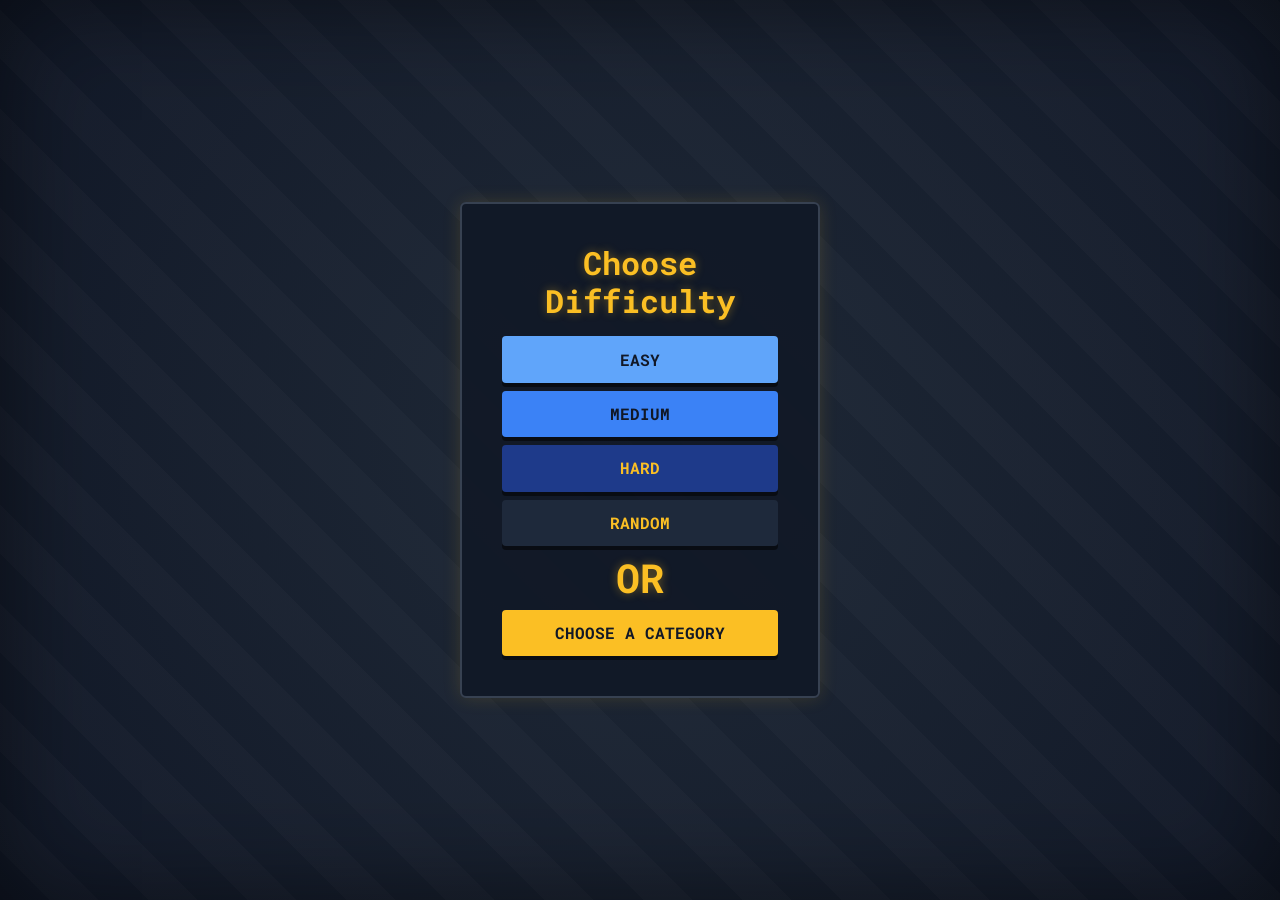
<file: index.html>
<!doctype html>
<html lang="en">

<head>
  <meta charset="utf-8" />
  <meta name="viewport" content="width=device-width,initial-scale=1" />
  <title>Hangman Setup</title>
  <!-- Google Fonts: Roboto Mono and IBM Plex Mono -->
  <link rel="preconnect" href="https://fonts.googleapis.com">
  <link rel="preconnect" href="https://fonts.gstatic.com" crossorigin>
  <link
    href="https://fonts.googleapis.com/css2?family=Roboto+Mono:wght@400;500;600;700&family=IBM+Plex+Mono:wght@400;600;700&display=swap"
    rel="stylesheet">
  <!-- Bootstrap CSS -->
  <link href="https://cdn.jsdelivr.net/npm/bootstrap@5.3.2/dist/css/bootstrap.min.css" rel="stylesheet">
  <link rel="stylesheet" href="styles.css">
</head>

<body>
  <main class="container">

    <div class="setup-wrapper">
      <div class="card">
        <div class="card-body text-center">

          <h2 class="mb-3">Choose Difficulty</h2>

          <a href="setup.html?mode=easy"><button class="btn-easy mb-2">Easy</button></a>
        

          <a href="setup.html?mode=medium"><button class="btn-medium mb-2">Medium</button></a>
          

          <a href="setup.html?mode=hard"><button class="btn-hard mb-2">Hard</button></a>
       

          <a href="setup.html?mode=random"><button class="btn-random mb-2">Random</button></a>
        

          <h1>OR</h1>

          <a href="category.html"><button class="btn-category">Choose a Category</button></a>

        </div>
      </div>
    </div>

  </main>

</body>

</html>
</file>
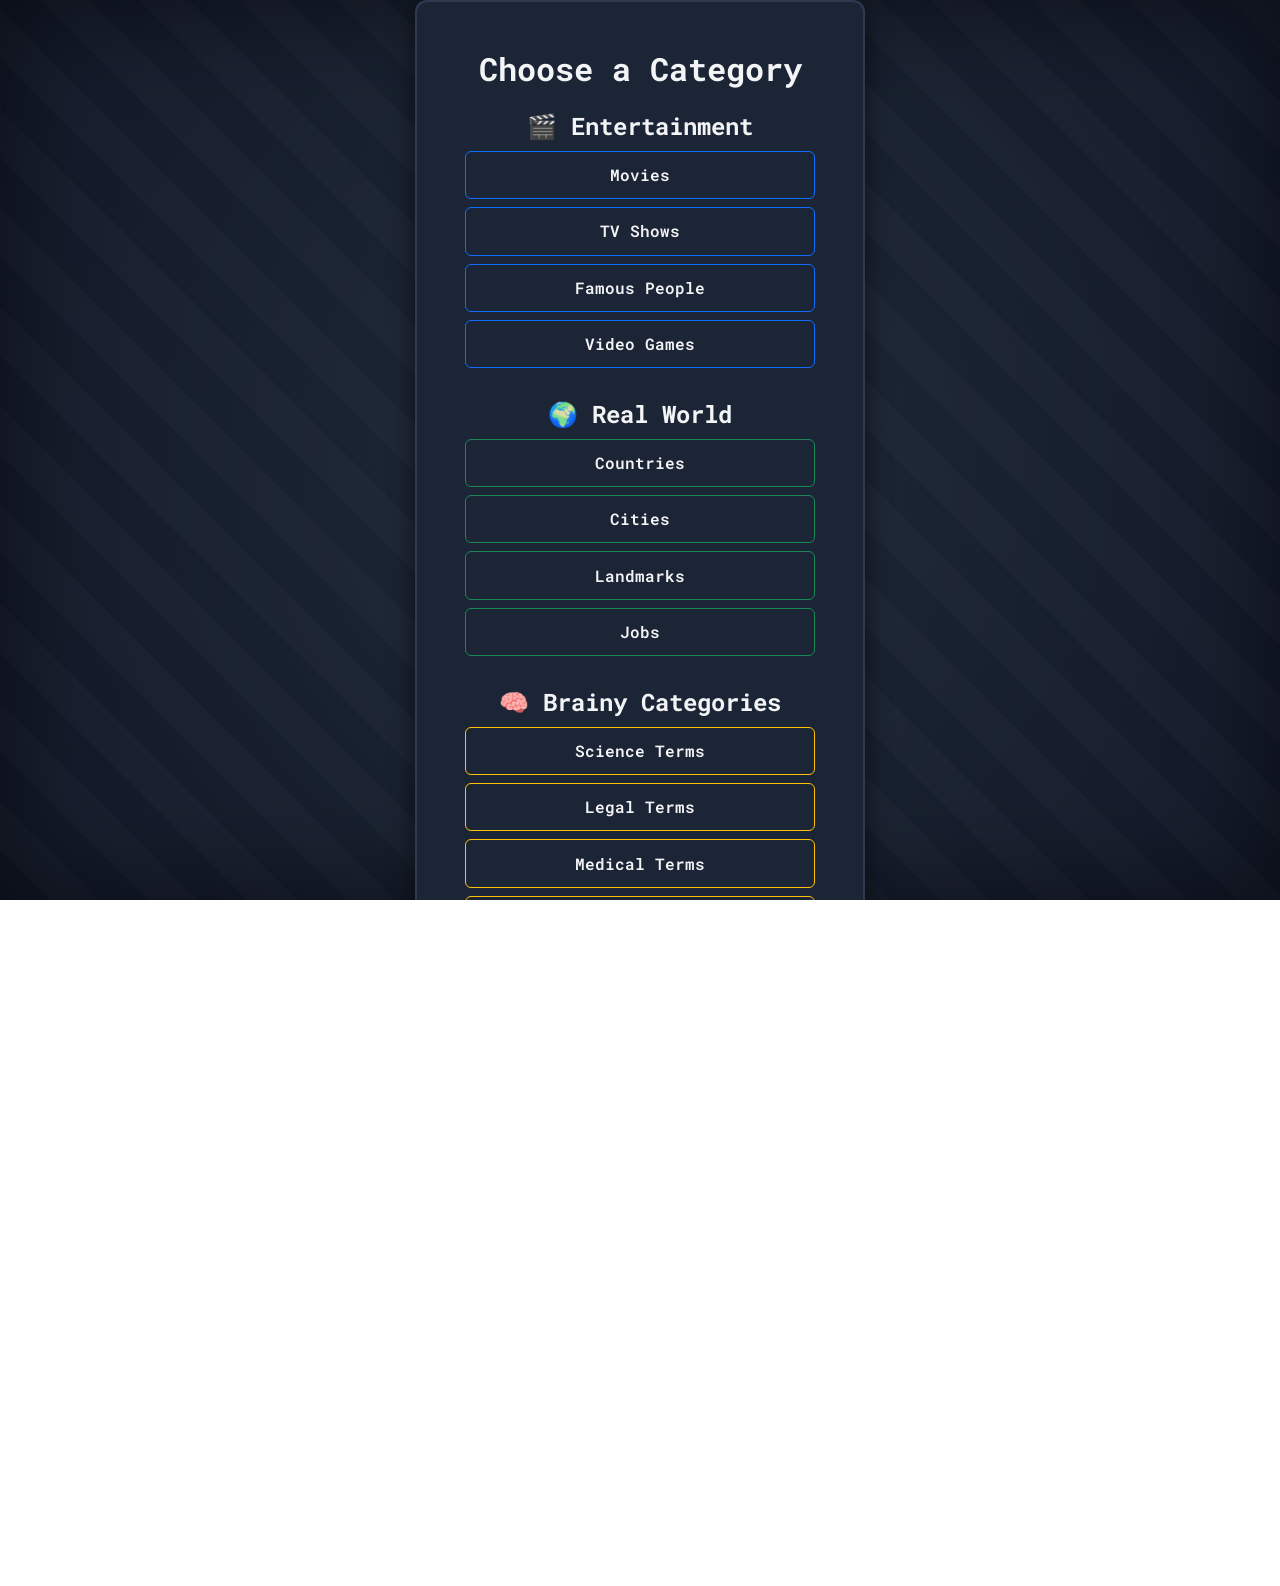
<file: category.html>
<!doctype html>
<html lang="en">

<head>
  <meta charset="utf-8" />
  <meta name="viewport" content="width=device-width,initial-scale=1" />
  <title>Choose a Category</title>

  <!-- Google Fonts -->
  <link rel="preconnect" href="https://fonts.googleapis.com">
  <link rel="preconnect" href="https://fonts.gstatic.com" crossorigin>
  <link
    href="https://fonts.googleapis.com/css2?family=Roboto+Mono:wght@400;500;600;700&family=IBM+Plex+Mono:wght@400;600;700&display=swap"
    rel="stylesheet">

  <!-- Bootstrap -->
  <link href="https://cdn.jsdelivr.net/npm/bootstrap@5.3.2/dist/css/bootstrap.min.css" rel="stylesheet">

  <link rel="stylesheet" href="styles.css">
</head>

<body>
  <main class="container mt-5">
    <!-- category-card is what your CSS targets -->
    <div class="card category-card mx-auto" style="max-width: 450px;">
      <div class="card-body text-center">

        <h2 class="mb-4">Choose a Category</h2>

        <!-- 🎬 Entertainment -->
        <h4 class="mt-3">🎬 Entertainment</h4>
        <button class="btn btn-outline-primary w-100 mb-2"
          onclick="location.href='setup.html?category=movies'">Movies</button>
        <button class="btn btn-outline-primary w-100 mb-2" onclick="location.href='setup.html?category=tv'">TV
          Shows</button>
        <button class="btn btn-outline-primary w-100 mb-2"
          onclick="location.href='setup.html?category=celebrities'">Famous People</button>
        <button class="btn btn-outline-primary w-100 mb-3" onclick="location.href='setup.html?category=games'">Video
          Games</button>

        <!-- 🌍 Real World -->
        <h4 class="mt-3">🌍 Real World</h4>
        <button class="btn btn-outline-success w-100 mb-2"
          onclick="location.href='setup.html?category=countries'">Countries</button>
        <button class="btn btn-outline-success w-100 mb-2"
          onclick="location.href='setup.html?category=cities'">Cities</button>
        <button class="btn btn-outline-success w-100 mb-2"
          onclick="location.href='setup.html?category=landmarks'">Landmarks</button>
        <button class="btn btn-outline-success w-100 mb-3"
          onclick="location.href='setup.html?category=jobs'">Jobs</button>

        <!-- 🧠 Brainy Categories -->
        <h4 class="mt-3">🧠 Brainy Categories</h4>
        <button class="btn btn-outline-warning w-100 mb-2" onclick="location.href='setup.html?category=science'">Science
          Terms</button>
        <button class="btn btn-outline-warning w-100 mb-2" onclick="location.href='setup.html?category=legal'">Legal
          Terms</button>
        <button class="btn btn-outline-warning w-100 mb-2" onclick="location.href='setup.html?category=medical'">Medical
          Terms</button>
        <button class="btn btn-outline-warning w-100 mb-3"
          onclick="location.href='setup.html?category=technology'">Technology</button>

        <!-- 🍔 Everyday Stuff -->
        <h4 class="mt-3">🍔 Everyday Stuff</h4>
        <button class="btn btn-outline-info w-100 mb-2" onclick="location.href='setup.html?category=food'">Food &
          Drinks</button>
        <button class="btn btn-outline-info w-100 mb-2" onclick="location.href='setup.html?category=clothing'">Clothing
          Brands</button>
        <button class="btn btn-outline-info w-100 mb-2" onclick="location.href='setup.html?category=school'">School
          Subjects</button>
        <button class="btn btn-outline-info w-100 mb-3"
          onclick="location.href='setup.html?category=sports'">Sports</button>

        <!-- 🎮 Game-Friendly -->
        <h4 class="mt-3">🎮 Game-Friendly</h4>
        <button class="btn btn-outline-dark w-100 mb-2" onclick="location.href='setup.html?category=longwords'">Long
          Words</button>
        <button class="btn btn-outline-dark w-100 mb-2" onclick="location.href='setup.html?category=shortwords'">Short
          Words</button>
        <button class="btn btn-outline-dark w-100 mb-2"
          onclick="location.href='setup.html?category=difficult'">Difficult Words</button>
        <button class="btn btn-outline-dark w-100 mb-3" onclick="location.href='setup.html?category=compound'">Compound
          Words</button>

      </div>
    </div>
  </main>
</body>

</html>
</file>
<file: styles.css>
/* ---------------------------------------------------
   GLOBAL RESET & BASE PAGE STYLING
--------------------------------------------------- */
html,
body {
  margin: 0;
  padding: 0;
  width: 100%;
  max-width: 100%;
  overflow-x: hidden;
  height: 100%;
  font-family: 'Roboto Mono', 'IBM Plex Mono', monospace;
  color: #e5e7eb;

  background:
    repeating-linear-gradient(45deg,
      transparent 0 35px,
      rgba(255, 255, 255, 0.02) 35px 70px),
    radial-gradient(circle at center, #1F2937 0%, #111827 100%);
  background-attachment: scroll;
  box-shadow: inset 0 0 100px rgba(0, 0, 0, 0.5);
}

/* Remove Bootstrap container limits */
main,
.container,
.container-fluid {
  max-width: none !important;
  padding: 0 !important;
  margin: 0 !important;
}

/* ---------------------------------------------------
   SETUP PAGE WRAPPER (centers only setup page)
--------------------------------------------------- */
.setup-wrapper {
  min-height: 100vh;
  display: flex;
  justify-content: center;
  align-items: center;
}

/* ---------------------------------------------------
   SETUP PAGE CARD
--------------------------------------------------- */
.setup-wrapper .card {
  background: rgba(17, 24, 39, 0.92);
  border: 2px solid #374151;
  border-radius: 6px;
  padding: 1.5rem;
  width: 360px;
  box-shadow: 0 0 18px rgba(251, 191, 36, 0.15);
  transition: transform 0.2s ease, box-shadow 0.2s ease;
}

.setup-wrapper .card:hover {
  transform: translateY(-4px);
  box-shadow: 0 0 28px rgba(251, 191, 36, 0.25);
}

.setup-wrapper .card h2,
.setup-wrapper .card h1 {
  color: #FBBF24;
  font-weight: 900;
  text-shadow: 0 0 10px rgba(251, 191, 36, 0.4);
}

.setup-wrapper .card p {
  font-weight: 600;
  opacity: 0.85;
}

/* Setup page buttons ONLY */
.setup-wrapper .card button {
  font-family: 'Roboto Mono', monospace;
  font-weight: 700;
  padding: 0.7rem 1rem;
  border-radius: 4px;
  border: none;
  text-transform: uppercase;
  transition: all 0.15s ease-in-out;
  box-shadow: 0 4px 0 rgba(0, 0, 0, 0.5);
  width: 100%;
}

/* ---------------------------------------------------
   DIFFICULTY BUTTONS
--------------------------------------------------- */
.btn-easy {
  background-color: #60a5fa !important;
  color: #111827 !important;
}

.btn-easy:hover {
  background-color: #3b82f6 !important;
  transform: translateY(-2px);
}

.btn-medium {
  background-color: #3b82f6 !important;
  color: #111827 !important;
}

.btn-medium:hover {
  background-color: #2563eb !important;
  transform: translateY(-2px);
}

.btn-hard {
  background-color: #1e3a8a !important;
  color: #FBBF24 !important;
}

.btn-hard:hover {
  background-color: #1e40af !important;
  transform: translateY(-2px);
}

.btn-random {
  background-color: #1e293b !important;
  color: #FBBF24 !important;
}

.btn-random:hover {
  background-color: #0f172a !important;
  transform: translateY(-2px);
}

.btn-category {
  background-color: #FBBF24 !important;
  color: #111827 !important;
}

.btn-category:hover {
  background-color: #F59E0B !important;
  transform: translateY(-2px);
}

/* ---------------------------------------------------
   BACK BUTTON — FIXED BOTTOM-LEFT
--------------------------------------------------- */
.back-button {
  position: fixed;
  bottom: 20px;
  left: 20px;
  z-index: 9999;

  background-color: #4b5563;
  color: #e5e7eb;
  font-weight: 700;
  font-size: 1rem;
  padding: 0.6rem 1.2rem;
  border-radius: 4px;
  border: none;

  display: inline-flex;
  align-items: center;
  gap: 0.45rem;

  box-shadow: 0 4px 0 #1f2937;
  cursor: pointer;
  transition: all 0.15s ease-in-out;
}

.back-button:hover {
  background-color: #64748b;
  transform: translateY(-2px);
}

.back-button:active {
  transform: translateY(2px);
}

/* ---------------------------------------------------
   HANGMAN GAME STYLES
--------------------------------------------------- */
.hangman-stage {
  position: relative;
  width: 280px;
  height: 360px;
  max-width: 92vw;
  max-height: 50vh;
  background: #111827;
  border: 2px solid #374151;
  box-shadow: inset 0 2px 4px rgba(0, 0, 0, 0.3);
  margin: 2rem auto;
  transition: transform 0.1s ease;
}

.hangman-stage.shake {
  animation: shake 0.5s ease-in-out;
}

@keyframes shake {

  0%,
  100% {
    transform: translateX(0);
  }

  10%,
  30%,
  50%,
  70%,
  90% {
    transform: translateX(-5px);
  }

  20%,
  40%,
  60%,
  80% {
    transform: translateX(5px);
  }
}

.hangman-stage img {
  width: 100%;
  height: 100%;
  object-fit: contain;
  transition: opacity 0.4s ease-in-out;
}

.fade-out {
  opacity: 0;
}

.fade-in {
  opacity: 1;
}

/* ---------------------------------------------------
   WORD DISPLAY
--------------------------------------------------- */
#wordDisplay {
  display: inline-block;
  position: relative;
  margin: 0.6rem auto;
  padding-bottom: 0.4rem;
  min-width: 10ch;
  font-weight: 700;
  font-size: 2rem;
  letter-spacing: 0.4rem;
  text-align: center;
  white-space: nowrap;
}

#wordDisplay::after {
  content: '';
  position: absolute;
  left: 0;
  right: 0;
  bottom: 0.08rem;
  border-bottom: 3px solid #FBBF24;
}

/* ---------------------------------------------------
   WARNING MESSAGE
--------------------------------------------------- */
.warning {
  display: none;
  min-height: 1.2rem;
  margin-top: 0.2rem;
  text-align: center;
  color: #FBBF24;
  font-weight: bold;
  font-size: 0.85rem;
}

/* ---------------------------------------------------
   INPUT + BUTTONS (GAME)
--------------------------------------------------- */
.input-buttons-container {
  display: flex;
  justify-content: center;
  align-items: center;
  gap: 0.5rem;
  margin-top: 0.25rem;
}

.form-control {
  width: auto;
  text-align: center;
  font-weight: 600;
  color: #e5e7eb;
  background-color: #1f2937;
  border: 1px solid #4b5563;
  border-radius: 2px;
}

.form-control:focus {
  border-color: #D97706;
  box-shadow: 0 0 0 3px rgba(217, 119, 6, 0.2);
}

/* ---------------------------------------------------
   ORIGINAL GUESS + RESET BUTTONS (RESTORED)
--------------------------------------------------- */
.btn-primary {
  background-color: #F59E0B !important;
  color: #111827 !important;
  font-weight: 700 !important;
  padding: 0.45rem 1rem !important;
  border-radius: 4px !important;
  border: none !important;
  box-shadow: 0 4px 0 #d97706 !important;
  text-transform: none !important;
  width: auto !important;
}

.btn-primary:hover {
  background-color: #FBBF24 !important;
  transform: translateY(-2px) !important;
}

.btn-primary:active {
  transform: translateY(2px) !important;
}

.btn-secondary {
  background-color: #4b5563 !important;
  color: #e5e7eb !important;
  font-weight: 700 !important;
  padding: 0.45rem 1rem !important;
  border-radius: 4px !important;
  border: none !important;
  box-shadow: 0 4px 0 #1f2937 !important;
  text-transform: none !important;
  width: auto !important;
}

.btn-secondary:hover {
  background-color: #64748b !important;
  transform: translateY(-2px) !important;
}

.btn-secondary:active {
  transform: translateY(2px) !important;
}

/* ---------------------------------------------------
   GAME OVER MESSAGE
--------------------------------------------------- */
#gameOverMessage.game-over {
  position: fixed;
  top: 40%;
  left: 50%;
  transform: translate(-50%, -50%);
  z-index: 9999;
  font-family: 'IBM Plex Mono', monospace;
  font-weight: 900;
  font-size: clamp(3rem, 11vw, 8rem);
  color: #FBBF24;
  text-transform: uppercase;
  opacity: 0;
  animation: gameOverFade 1.5s ease-out forwards;
  animation-delay: 1s;
}

@keyframes gameOverFade {
  0% {
    opacity: 0;
    filter: blur(4px);
  }

  100% {
    opacity: 1;
    filter: blur(0px);
  }
}

/* ---------------------------------------------------
   DANGER MODE OVERLAY
--------------------------------------------------- */
.danger-mode {
  position: fixed;
  inset: 0;
  pointer-events: none;
  z-index: 10000;
}

.danger-mode-active {
  animation: dangerFadeIn 0.6s ease-out forwards,
    dangerContract 2.2s infinite ease-in-out;
  background: radial-gradient(circle at center,
      rgba(0, 0, 0, 0) 50%,
      rgba(255, 0, 0, 0.18) 72%,
      rgba(255, 0, 0, 0.38) 100%);
}

@keyframes dangerFadeIn {
  0% {
    opacity: 0;
  }

  100% {
    opacity: 1;
  }
}

@keyframes dangerContract {
  0% {
    background-size: 100% 100%;
  }

  50% {
    background-size: 103% 103%;
  }

  100% {
    background-size: 100% 100%;
  }
}

/* ---------------------------------------------------
   CONFETTI
--------------------------------------------------- */
#confetti-container {
  position: fixed;
  inset: 0;
  pointer-events: none;
  z-index: 9998;
  overflow: hidden;
}

.confetti {
  position: absolute;
  border-radius: 2px;
  animation: confettiDrift 6s linear forwards;
}

@keyframes confettiDrift {
  0% {
    transform: translateY(-40vh) rotate(0deg);
    opacity: 1;
  }

  100% {
    transform: translateY(140vh) rotate(720deg);
    opacity: 0;
  }
}

/* ---------------------------------------------------
   STATS BOX
--------------------------------------------------- */
#statsContainer {
  position: fixed;
  top: 10px;
  left: 10px;
  z-index: 1000;
  background-color: rgba(34, 39, 79, 0.8);
  padding: 0.5rem 1rem;
  border-radius: 8px;
  box-shadow: 0 2px 6px rgba(0, 0, 0, 0.2);
}

#statsContainer p {
  margin: 0.2rem 0;
  font-weight: 600;
}

/* ---------------------------------------------------
   INSTRUCTIONS PANEL
--------------------------------------------------- */
.instructions-slideout {
  position: fixed;
  top: 0;
  right: 0;
  width: 260px;
  z-index: 9999;
  pointer-events: none;
}

.instructions-tab {
  width: 100%;
  text-align: center;
  background-color: #4b5563;
  color: #e5e7eb;
  padding: 12px 0;
  font-weight: 700;
  border-radius: 0 0 0 8px;
  cursor: pointer;
  box-shadow: 0 0 8px rgba(251, 191, 36, 0.4);
  pointer-events: auto;
  position: relative;
  z-index: 2;
}

.instructions-content {
  width: 100%;
  background: rgba(17, 24, 39, 0.95);
  border-bottom: 2px solid #FBBF24;
  border-radius: 0 0 0 8px;
  padding: 20px;
  transform: translateY(-100%);
  transition: transform 0.35s ease-in-out;
  box-shadow: 0 0 12px rgba(251, 191, 36, 0.4);
  pointer-events: auto;
  position: relative;
  z-index: 1;
}

.instructions-slideout.active .instructions-content {
  transform: translateY(0);
}

/* ---------------------------------------------------
   GLOBAL RESET & BASE PAGE STYLING
--------------------------------------------------- */
html,
body {
  margin: 0;
  padding: 0;
  width: 100%;
  max-width: 100%;
  overflow-x: hidden;
  height: 100%;
  font-family: 'Roboto Mono', 'IBM Plex Mono', monospace;
  color: #e5e7eb;

  background:
    repeating-linear-gradient(45deg,
      transparent 0 35px,
      rgba(255, 255, 255, 0.02) 35px 70px),
    radial-gradient(circle at center, #1F2937 0%, #111827 100%);
  background-attachment: scroll;
  box-shadow: inset 0 0 100px rgba(0, 0, 0, 0.5);
}

main,
.container,
.container-fluid {
  max-width: none !important;
  padding: 0 !important;
  margin: 0 !important;
}

/* ---------------------------------------------------
   SETUP PAGE WRAPPER
--------------------------------------------------- */
.setup-wrapper {
  min-height: 100vh;
  display: flex;
  justify-content: center;
  align-items: center;
}

/* ---------------------------------------------------
   SETUP PAGE CARD
--------------------------------------------------- */
.setup-wrapper .card {
  background: rgba(17, 24, 39, 0.92);
  border: 2px solid #374151;
  border-radius: 6px;
  padding: 1.5rem;
  width: 360px;
  box-shadow: 0 0 18px rgba(251, 191, 36, 0.15);
  transition: transform 0.2s ease, box-shadow 0.2s ease;
}

.setup-wrapper .card:hover {
  transform: translateY(-4px);
  box-shadow: 0 0 28px rgba(251, 191, 36, 0.25);
}

.setup-wrapper .card h2,
.setup-wrapper .card h1 {
  color: #FBBF24;
  font-weight: 900;
  text-shadow: 0 0 10px rgba(251, 191, 36, 0.4);
}

.setup-wrapper .card p {
  font-weight: 600;
  opacity: 0.85;
}

.setup-wrapper .card button {
  font-family: 'Roboto Mono', monospace;
  font-weight: 700;
  padding: 0.7rem 1rem;
  border-radius: 4px;
  border: none;
  text-transform: uppercase;
  transition: all 0.15s ease-in-out;
  box-shadow: 0 4px 0 rgba(0, 0, 0, 0.5);
  width: 100%;
}

/* ---------------------------------------------------
   DIFFICULTY BUTTONS
--------------------------------------------------- */
.btn-easy {
  background-color: #60a5fa !important;
  color: #111827 !important;
}

.btn-easy:hover {
  background-color: #3b82f6 !important;
  transform: translateY(-2px);
}

.btn-medium {
  background-color: #3b82f6 !important;
  color: #111827 !important;
}

.btn-medium:hover {
  background-color: #2563eb !important;
  transform: translateY(-2px);
}

.btn-hard {
  background-color: #1e3a8a !important;
  color: #FBBF24 !important;
}

.btn-hard:hover {
  background-color: #1e40af !important;
  transform: translateY(-2px);
}

.btn-random {
  background-color: #1e293b !important;
  color: #FBBF24 !important;
}

.btn-random:hover {
  background-color: #0f172a !important;
  transform: translateY(-2px);
}

.btn-category {
  background-color: #FBBF24 !important;
  color: #111827 !important;
}

.btn-category:hover {
  background-color: #F59E0B !important;
  transform: translateY(-2px);
}

/* ---------------------------------------------------
   BACK BUTTON
--------------------------------------------------- */
.back-button {
  position: fixed;
  bottom: 20px;
  left: 20px;
  z-index: 9999;
  background-color: #4b5563;
  color: #e5e7eb;
  font-weight: 700;
  font-size: 1rem;
  padding: 0.6rem 1.2rem;
  border-radius: 4px;
  border: none;
  display: inline-flex;
  align-items: center;
  gap: 0.45rem;
  box-shadow: 0 4px 0 #1f2937;
  cursor: pointer;
  transition: all 0.15s ease-in-out;
}

.back-button:hover {
  background-color: #64748b;
  transform: translateY(-2px);
}

.back-button:active {
  transform: translateY(2px);
}

/* ---------------------------------------------------
   HANGMAN GAME STYLES
--------------------------------------------------- */
.hangman-stage {
  position: relative;
  width: 280px;
  height: 360px;
  max-width: 92vw;
  max-height: 50vh;
  background: #111827;
  border: 2px solid #374151;
  box-shadow: inset 0 2px 4px rgba(0, 0, 0, 0.3);
  margin: 2rem auto;
  transition: transform 0.1s ease;
}

.hangman-stage.shake {
  animation: shake 0.5s ease-in-out;
}

@keyframes shake {

  0%,
  100% {
    transform: translateX(0);
  }

  10%,
  30%,
  50%,
  70%,
  90% {
    transform: translateX(-5px);
  }

  20%,
  40%,
  60%,
  80% {
    transform: translateX(5px);
  }
}

.hangman-stage img {
  width: 100%;
  height: 100%;
  object-fit: contain;
  transition: opacity 0.4s ease-in-out;
}

.fade-out {
  opacity: 0;
}

.fade-in {
  opacity: 1;
}

/* ---------------------------------------------------
   WORD DISPLAY
--------------------------------------------------- */
#wordDisplay {
  display: inline-block;
  position: relative;
  margin: 0.6rem auto;
  padding-bottom: 0.4rem;
  min-width: 10ch;
  font-weight: 700;
  font-size: 2rem;
  letter-spacing: 0.4rem;
  text-align: center;
  white-space: nowrap;
}

#wordDisplay::after {
  content: '';
  position: absolute;
  left: 0;
  right: 0;
  bottom: 0.08rem;
  border-bottom: 3px solid #FBBF24;
}

/* ---------------------------------------------------
   WARNING MESSAGE
--------------------------------------------------- */
.warning {
  display: none;
  min-height: 1.2rem;
  margin-top: 0.2rem;
  text-align: center;
  color: #FBBF24;
  font-weight: bold;
  font-size: 0.85rem;
}

/* ---------------------------------------------------
   INPUT + BUTTONS (GAME)
--------------------------------------------------- */
.input-buttons-container {
  display: flex;
  justify-content: center;
  align-items: center;
  gap: 0.5rem;
  margin-top: 0.25rem;
}

.form-control {
  width: auto;
  text-align: center;
  font-weight: 600;
  color: #e5e7eb;
  background-color: #1f2937;
  border: 1px solid #4b5563;
  border-radius: 2px;
}

.form-control:focus {
  border-color: #D97706;
  box-shadow: 0 0 0 3px rgba(217, 119, 6, 0.2);
}

/* ---------------------------------------------------
   GUESS + RESET BUTTONS (RESTORED)
--------------------------------------------------- */
.btn-primary {
  background-color: #F59E0B !important;
  color: #111827 !important;
  font-weight: 700 !important;
  padding: 0.45rem 1rem !important;
  border-radius: 4px !important;
  border: none !important;
  box-shadow: 0 4px 0 #d97706 !important;
  text-transform: none !important;
  width: auto !important;
}

.btn-primary:hover {
  background-color: #FBBF24 !important;
  transform: translateY(-2px) !important;
}

.btn-primary:active {
  transform: translateY(2px) !important;
}

.btn-secondary {
  background-color: #4b5563 !important;
  color: #e5e7eb !important;
  font-weight: 700 !important;
  padding: 0.45rem 1rem !important;
  border-radius: 4px !important;
  border: none !important;
  box-shadow: 0 4px 0 #1f2937 !important;
  text-transform: none !important;
  width: auto !important;
}

.btn-secondary:hover {
  background-color: #64748b !important;
  transform: translateY(-2px) !important;
}

.btn-secondary:active {
  transform: translateY(2px) !important;
}

/* ---------------------------------------------------
   CATEGORY PAGE — DARK BUT READABLE
--------------------------------------------------- */
.category-card {
  background: #1c2536 !important;
  /* dark slate, not black */
  border-radius: 12px !important;
  padding: 2rem !important;
  border: 2px solid #2f3a4f !important;
  box-shadow: 0 8px 24px rgba(0, 0, 0, 0.55) !important;
}

.category-card h2,
.category-card h4 {
  color: #f3f4f6 !important;
  /* readable light gray */
  font-weight: 800;
}

.category-card h4 {
  margin-top: 1.8rem;
  margin-bottom: 0.6rem;
}

.category-card button {
  font-family: 'Roboto Mono', monospace;
  font-weight: 600;
  padding: 0.7rem 1rem;
  border-radius: 6px;
  font-size: 1rem;
  color: #f3f4f6 !important;
}

/* Outline buttons visible */
.category-card .btn-outline-dark {
  border-color: #000 !important;
  color: #f3f4f6 !important;
}

/* Hover states */
.category-card .btn-outline-primary:hover {
  background-color: #3b82f6 !important;
  color: white !important;
}

.category-card .btn-outline-success:hover {
  background-color: #10b981 !important;
  color: white !important;
}

.category-card .btn-outline-warning:hover {
  background-color: #f59e0b !important;
  color: #111827 !important;
}

.category-card .btn-outline-info:hover {
  background-color: #0ea5e9 !important;
  color: white !important;
}

.category-card .btn-outline-dark:hover {
  background-color: #111827 !important;
  color: white !important;
}
</file>
